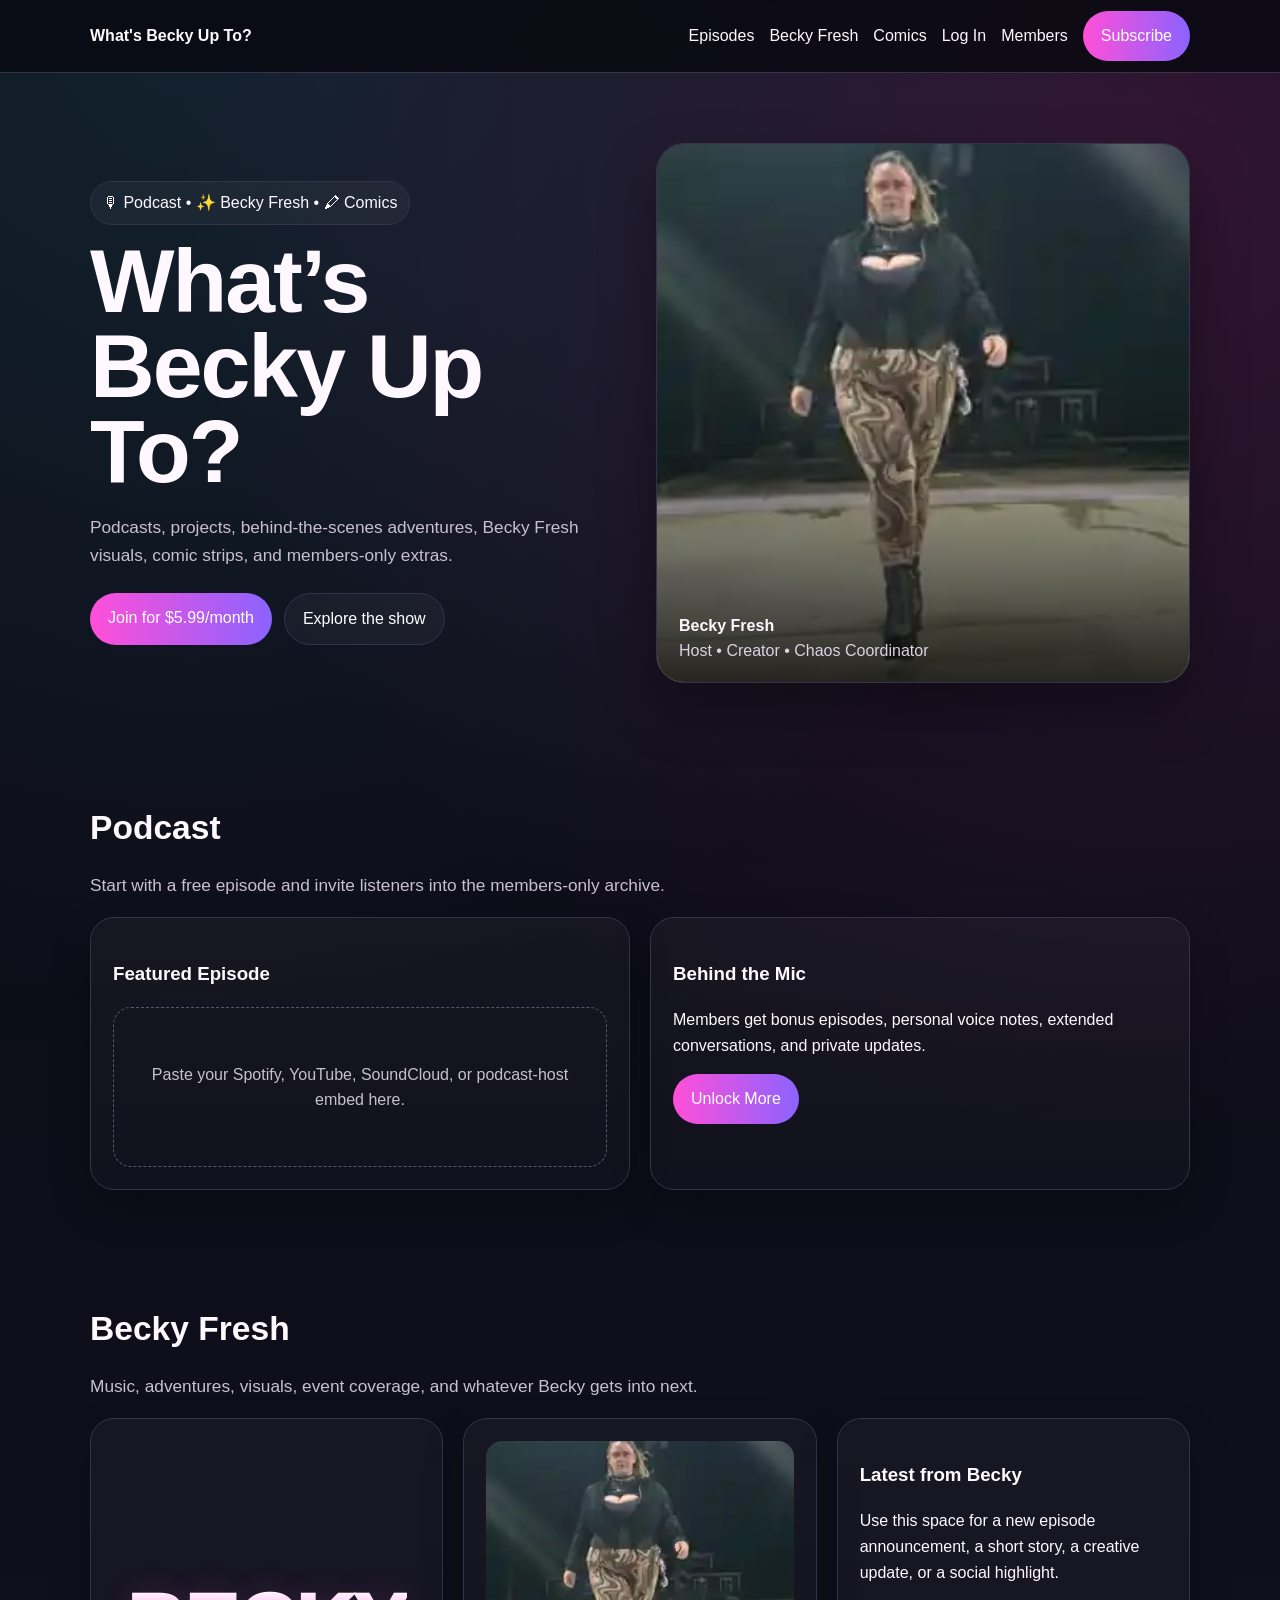
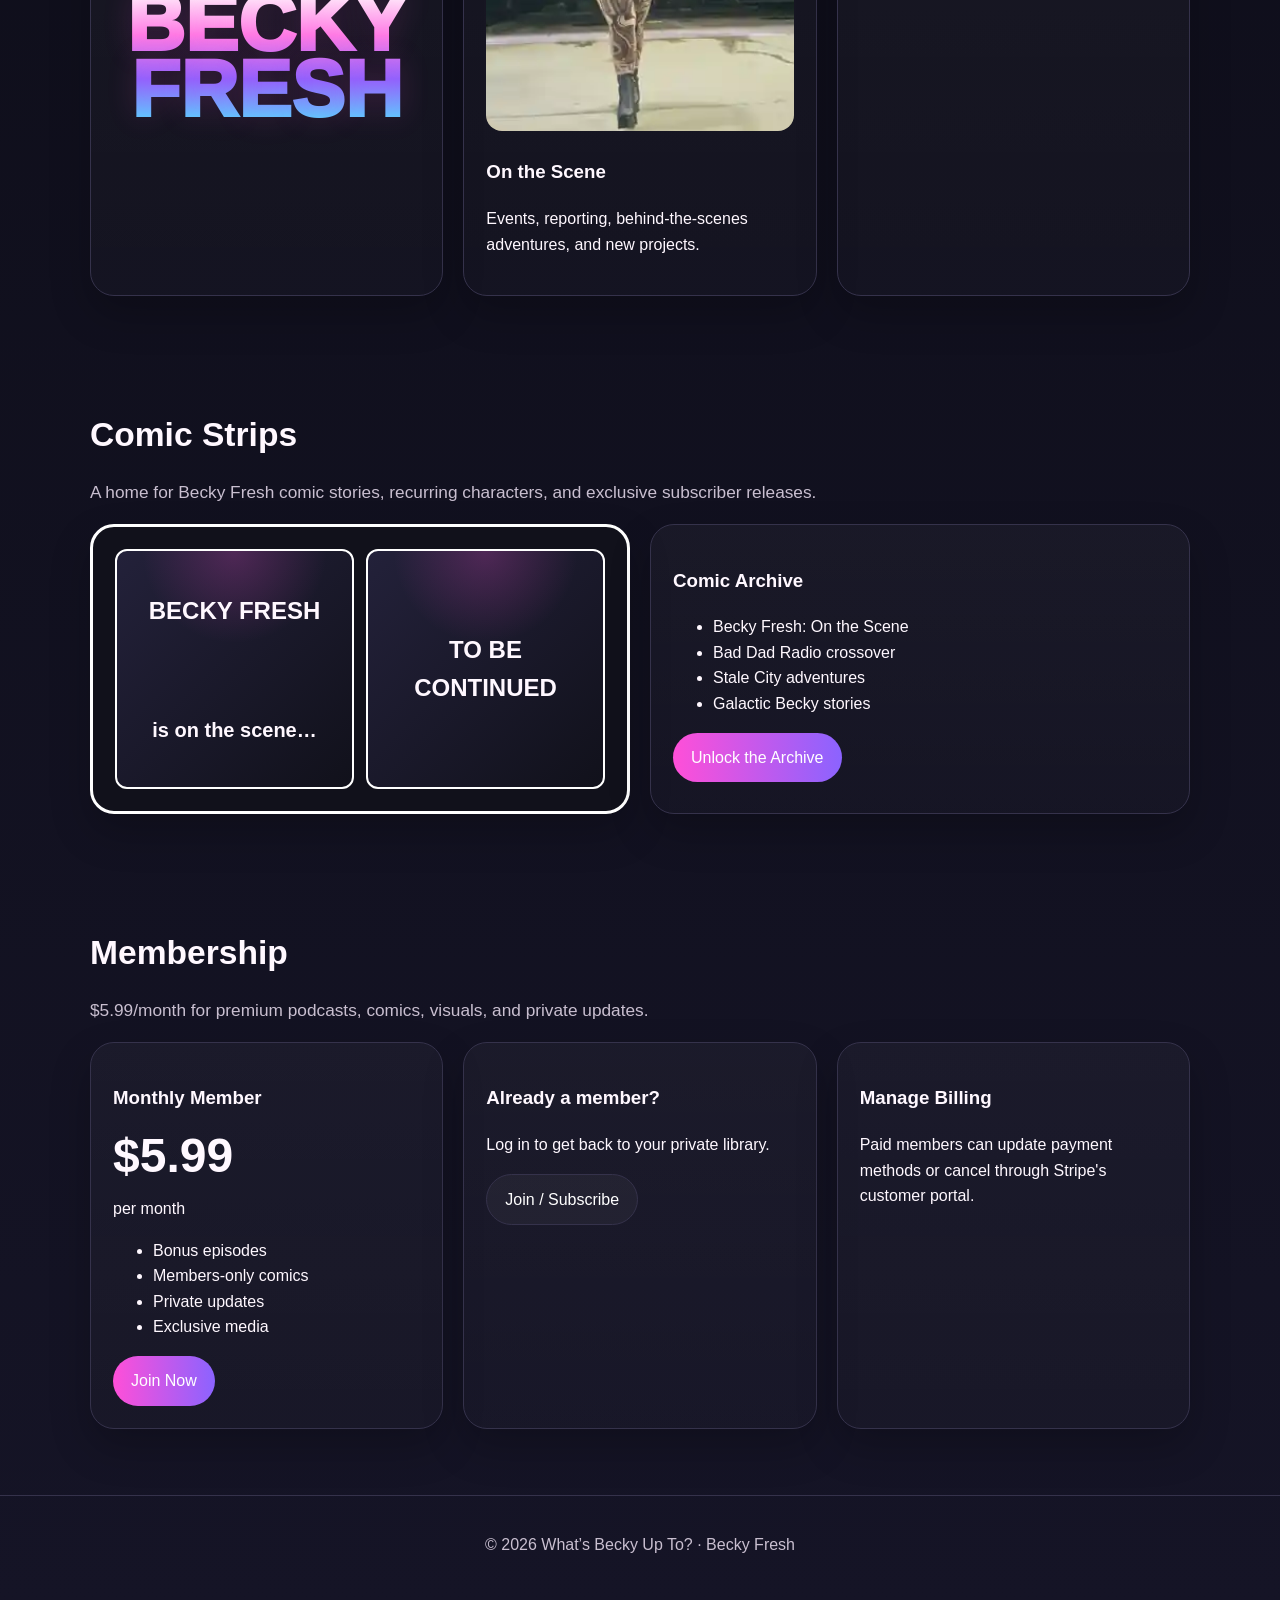
<file: index.html>
<!DOCTYPE html>
<html lang="en">
<head>
<meta charset="UTF-8"><meta name="viewport" content="width=device-width,initial-scale=1.0">
<title>What's Becky Up To?</title>
<meta name="description" content="What's Becky Up To? — Becky Fresh podcast, comics, and members-only extras.">
<link rel="stylesheet" href="styles.css">

</head>
<body>
<nav><div class="wrap nav"><a class="brand" href="index.html">What's Becky Up To?</a><div class="links">
<a href="#episodes">Episodes</a><a href="#beckyfresh">Becky Fresh</a><a href="#comics">Comics</a>
<a href="#">Log In</a>
<a href="members.html">Members</a>
<a class="btn" href="join.html">Subscribe</a>
</div></div></nav>

<main>
<section class="hero"><div class="wrap hero-grid">
<div><span class="pill">🎙 Podcast • ✨ Becky Fresh • 🖍 Comics</span>
<h1>What’s Becky Up To?</h1>
<p>Podcasts, projects, behind-the-scenes adventures, Becky Fresh visuals, comic strips, and members-only extras.</p>
<div class="actions"><a class="btn" href="join.html">Join for $5.99/month</a><a class="ghost" href="#episodes">Explore the show</a></div></div>
<div class="hero-card"><img src="assets/becky_fullbody.webp" alt="Becky Fresh"><div class="hero-label"><strong>Becky Fresh</strong><span>Host • Creator • Chaos Coordinator</span></div></div>
</div></section>

<section id="episodes"><div class="wrap"><h2>Podcast</h2><p class="sub">Start with a free episode and invite listeners into the members-only archive.</p>
<div class="grid2"><article class="card"><h3>Featured Episode</h3><div class="player">Paste your Spotify, YouTube, SoundCloud, or podcast-host embed here.</div></article>
<article class="card"><h3>Behind the Mic</h3><p>Members get bonus episodes, personal voice notes, extended conversations, and private updates.</p><a class="btn" href="join.html">Unlock More</a></article></div></div></section>

<section id="beckyfresh"><div class="wrap"><h2>Becky Fresh</h2><p class="sub">Music, adventures, visuals, event coverage, and whatever Becky gets into next.</p>
<div class="grid3"><article class="card logo-card"><div class="logo">Becky<br>Fresh</div></article>
<article class="card image-card"><img src="assets/becky_fullbody.webp" alt="Becky Fresh outdoors"><h3>On the Scene</h3><p>Events, reporting, behind-the-scenes adventures, and new projects.</p></article>
<article class="card"><h3>Latest from Becky</h3><p>Use this space for a new episode announcement, a short story, a creative update, or a social highlight.</p></article></div></div></section>

<section id="comics"><div class="wrap"><h2>Comic Strips</h2><p class="sub">A home for Becky Fresh comic stories, recurring characters, and exclusive subscriber releases.</p>
<div class="grid2"><article class="card comic"><div class="panel">BECKY FRESH<br><small>is on the scene…</small></div><div class="panel">TO BE<br>CONTINUED</div></article>
<article class="card"><h3>Comic Archive</h3><ul><li>Becky Fresh: On the Scene</li><li>Bad Dad Radio crossover</li><li>Stale City adventures</li><li>Galactic Becky stories</li></ul><a class="btn" href="join.html">Unlock the Archive</a></article></div></div></section>

<section id="membership"><div class="wrap"><h2>Membership</h2><p class="sub">$5.99/month for premium podcasts, comics, visuals, and private updates.</p>
<div class="grid3"><article class="card"><h3>Monthly Member</h3><div class="price">$5.99</div><p>per month</p><ul><li>Bonus episodes</li><li>Members-only comics</li><li>Private updates</li><li>Exclusive media</li></ul><a class="btn" href="join.html">Join Now</a></article>
<article class="card"><h3>Already a member?</h3><p>Log in to get back to your private library.</p><a class="ghost" href="join.html">Join / Subscribe</a></article>
<article class="card"><h3>Manage Billing</h3><p>Paid members can update payment methods or cancel through Stripe's customer portal.</p></article></div></div></section>
</main>
<footer><div class="wrap">© 2026 What’s Becky Up To? · Becky Fresh</div></footer>
</body></html>
</file>
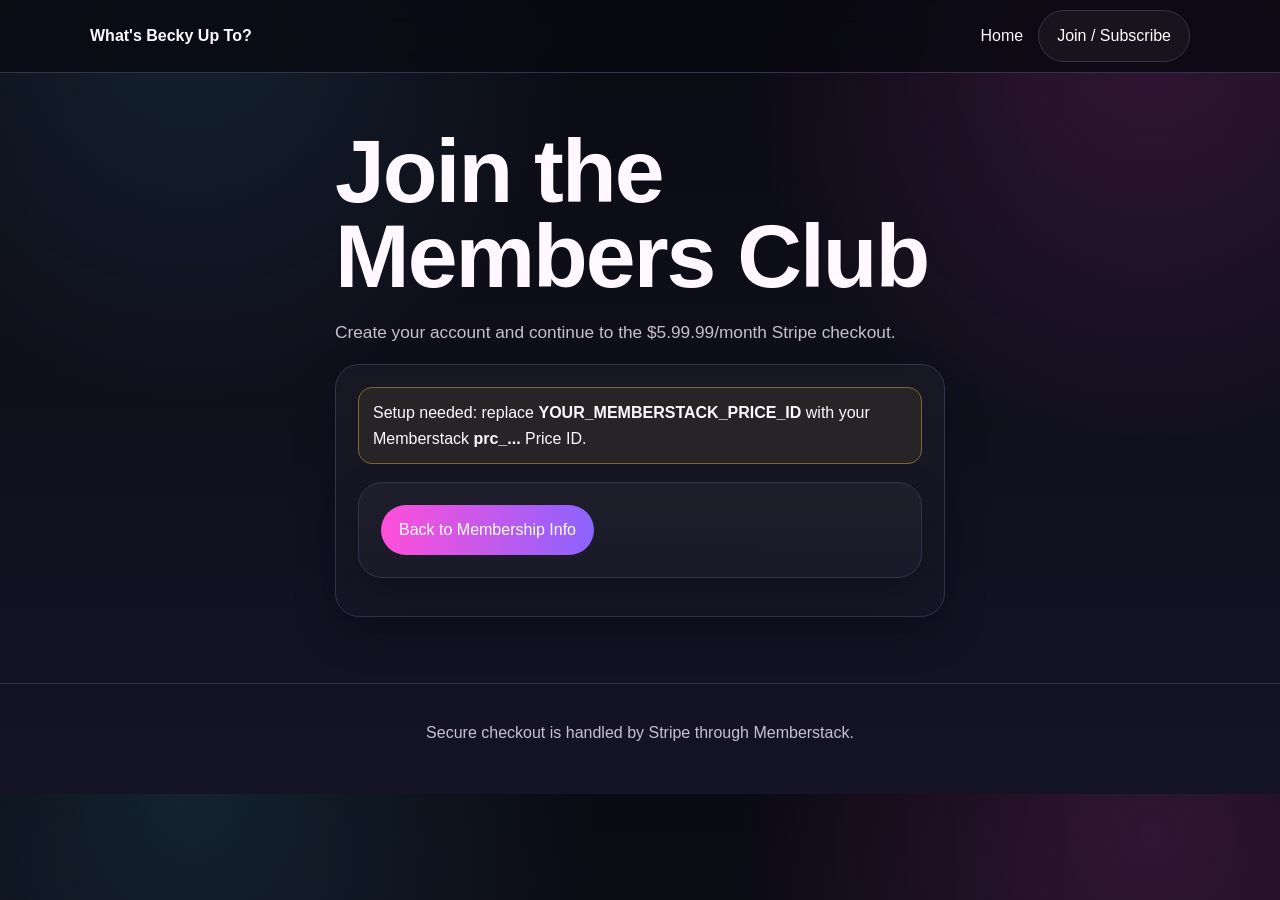
<file: join.html>
<!DOCTYPE html><html lang="en"><head><meta charset="UTF-8"><meta name="viewport" content="width=device-width,initial-scale=1.0"><title>Join | What's Becky Up To?</title><link rel="stylesheet" href="styles.css"></head><body>
<nav><div class="wrap nav"><a class="brand" href="index.html">What's Becky Up To?</a><div class="links"><a href="index.html">Home</a><a class="ghost" href="join.html">Join / Subscribe</a></div></div></nav>
<main><section><div class="wrap narrow"><h1>Join the Members Club</h1><p class="sub">Create your account and continue to the $5.99.99/month Stripe checkout.</p>
<div class="card"><div class="notice">Setup needed: replace <b>YOUR_MEMBERSTACK_PRICE_ID</b> with your Memberstack <b>prc_...</b> Price ID.</div>
<div class="card"><a class="btn" href="index.html#membership">Back to Membership Info</a></div>
<p></p></div></div></section></main>
<footer><div class="wrap">Secure checkout is handled by Stripe through Memberstack.</div></footer></body></html>
</file>
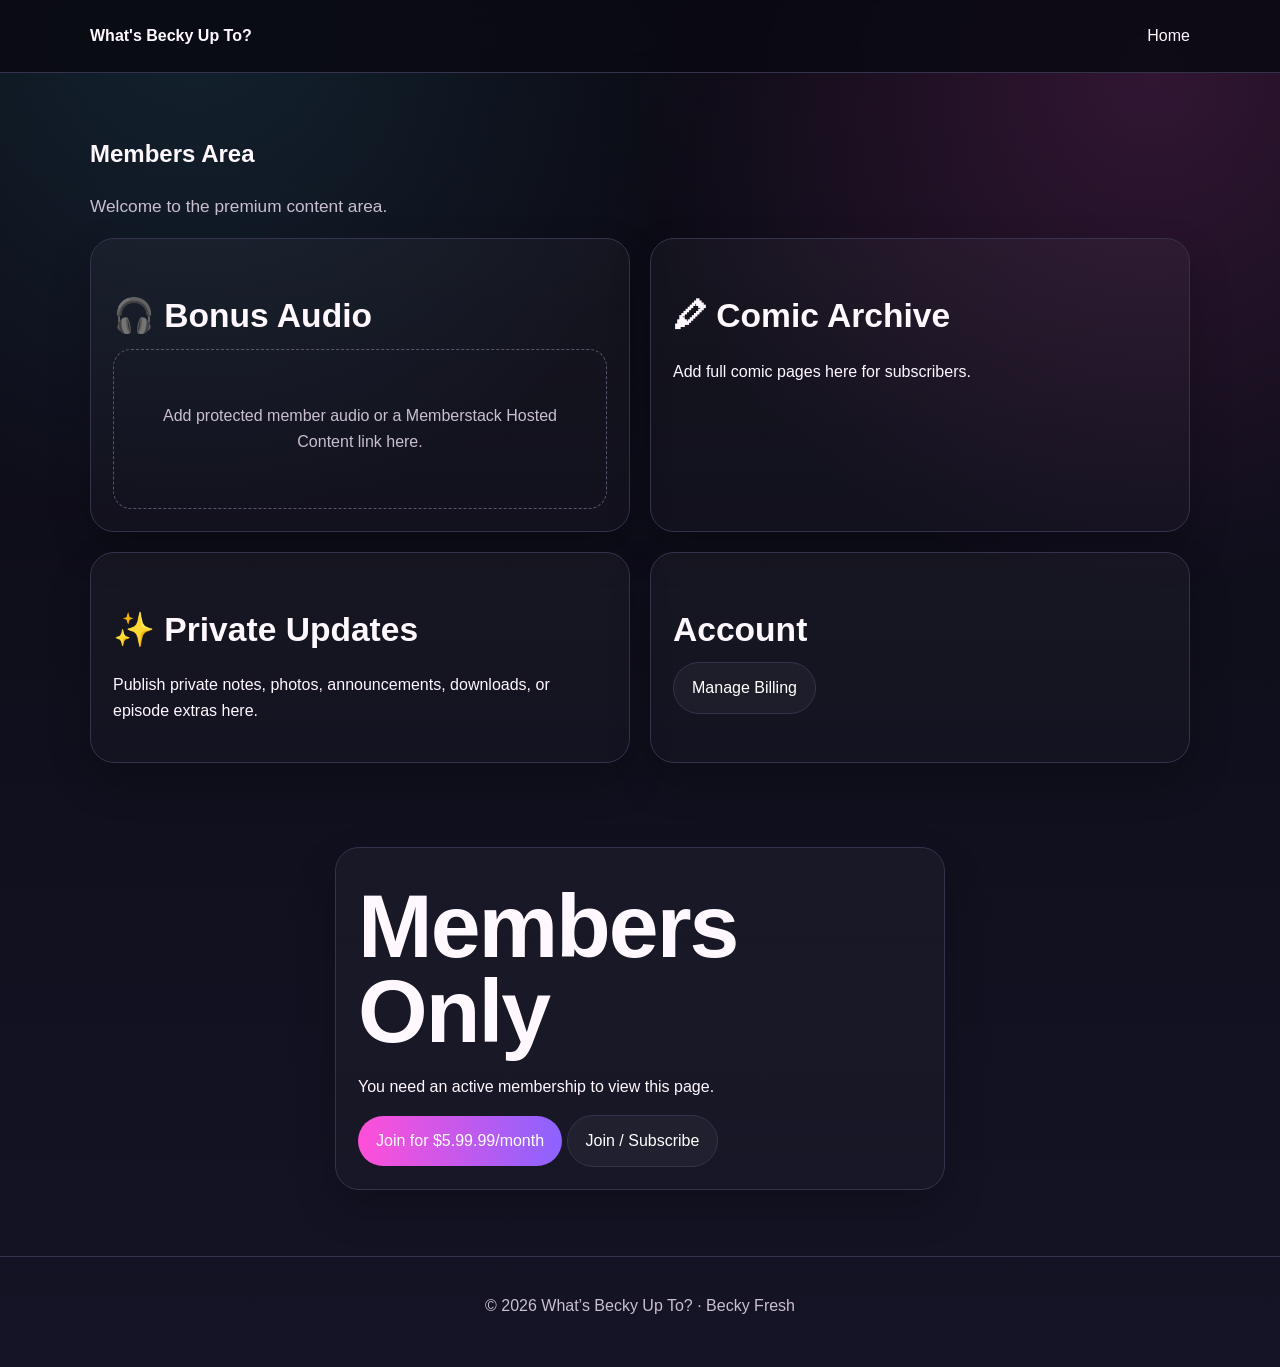
<file: members.html>
<!DOCTYPE html><html lang="en"><head><meta charset="UTF-8"><meta name="viewport" content="width=device-width,initial-scale=1.0"><title>Members | What's Becky Up To?</title><link rel="stylesheet" href="styles.css"></head><body>
<nav><div class="wrap nav"><a class="brand" href="index.html">What's Becky Up To?</a><div class="links"><a href="index.html">Home</a></div></div></nav>
<main><section><div class="wrap"><h1>Members Area</h1><p class="sub">Welcome to the premium content area.</p>
<div class="grid2"><article class="card"><h2>🎧 Bonus Audio</h2><div class="player">Add protected member audio or a Memberstack Hosted Content link here.</div></article>
<article class="card" id="comics"><h2>🖍 Comic Archive</h2><p>Add full comic pages here for subscribers.</p></article>
<article class="card"><h2>✨ Private Updates</h2><p>Publish private notes, photos, announcements, downloads, or episode extras here.</p></article>
<article class="card"><h2>Account</h2><button class="ghost">Manage Billing</button> </article></div>
</div></section></main>
<div><section><div class="wrap narrow"><div class="card"><h1>Members Only</h1><p>You need an active membership to view this page.</p><a class="btn" href="join.html">Join for $5.99.99/month</a> <a class="ghost" href="join.html">Join / Subscribe</a></div></div></section></div>
<footer><div class="wrap">© 2026 What’s Becky Up To? · Becky Fresh</div></footer></body></html>
</file>
<file: styles.css>
:root{--bg:#0a0a12;--bg2:#151426;--card:#1c1b2c;--line:#35324b;--text:#fff8ff;--muted:#c9bfd0;--pink:#ff4fd8;--purple:#8b63ff;--max:1140px}*{box-sizing:border-box}html{scroll-behavior:smooth}body{margin:0;font-family:Arial,Helvetica,sans-serif;color:var(--text);line-height:1.6;background:radial-gradient(circle at 15% 0,rgba(76,201,240,.13),transparent 30%),radial-gradient(circle at 90% 5%,rgba(255,79,216,.16),transparent 30%),linear-gradient(180deg,var(--bg),var(--bg2))}a{color:inherit;text-decoration:none}.wrap{max-width:var(--max);margin:auto;padding:0 20px}.nav{min-height:72px;display:flex;align-items:center;justify-content:space-between;gap:20px}nav{position:sticky;top:0;z-index:20;background:rgba(10,10,18,.86);backdrop-filter:blur(12px);border-bottom:1px solid var(--line)}.brand{font-weight:900}.links{display:flex;align-items:center;gap:15px;flex-wrap:wrap}.btn,.ghost{display:inline-block;border-radius:999px;padding:12px 18px;font-weight:800;font:inherit;cursor:pointer}.btn{border:0;background:linear-gradient(90deg,var(--pink),var(--purple));color:#fff}.ghost{border:1px solid var(--line);background:rgba(255,255,255,.04);color:#fff}.hero{padding:70px 0 48px}.hero-grid{display:grid;grid-template-columns:1fr 1fr;gap:32px;align-items:center}.hero h1,.narrow h1{font-size:clamp(2.8rem,7vw,5.7rem);line-height:.95;letter-spacing:-2px;margin:14px 0 20px}.hero p,.sub{color:var(--muted);font-size:1.08rem}.pill{display:inline-block;border:1px solid var(--line);padding:8px 12px;border-radius:999px;background:rgba(255,255,255,.04)}.actions{display:flex;gap:12px;flex-wrap:wrap;margin-top:24px}.hero-card{position:relative;min-height:540px;border-radius:28px;overflow:hidden;border:1px solid var(--line);box-shadow:0 24px 55px rgba(0,0,0,.35)}.hero-card img{position:absolute;inset:0;width:100%;height:100%;object-fit:cover}.hero-card:after{content:"";position:absolute;inset:0;background:linear-gradient(180deg,transparent 45%,rgba(0,0,0,.82))}.hero-label{position:absolute;z-index:2;left:22px;bottom:18px;display:grid}.hero-label span{color:#ddd1e5}section{padding:42px 0}h2{font-size:2.1rem;margin-bottom:6px}.grid2,.grid3{display:grid;gap:20px}.grid2{grid-template-columns:repeat(2,1fr)}.grid3{grid-template-columns:repeat(3,1fr)}.card{background:linear-gradient(180deg,rgba(255,255,255,.035),rgba(255,255,255,.015));border:1px solid var(--line);border-radius:24px;padding:22px;box-shadow:0 18px 40px rgba(0,0,0,.22)}.player{min-height:160px;border:1px dashed #59546f;border-radius:18px;display:grid;place-items:center;text-align:center;padding:20px;color:var(--muted)}.logo-card{display:grid;place-items:center;min-height:300px}.logo{font-size:clamp(3rem,7vw,5rem);font-weight:1000;line-height:.82;text-transform:uppercase;text-align:center;background:linear-gradient(180deg,#fff,#ff7fe6,#8b63ff,#57d5ff);-webkit-background-clip:text;color:transparent;text-shadow:0 0 30px rgba(255,79,216,.16)}.image-card{overflow:hidden}.image-card img{width:100%;height:290px;object-fit:cover;border-radius:16px}.comic{display:grid;grid-template-columns:1fr 1fr;gap:12px;background:#11111b;border:3px solid white}.panel{min-height:240px;border:2px solid white;border-radius:12px;display:grid;place-items:center;text-align:center;font-size:1.5rem;font-weight:900;background:radial-gradient(circle at top,rgba(255,79,216,.22),transparent 35%),linear-gradient(135deg,#23213a,#11111b)}.price{font-size:3rem;font-weight:900;line-height:1}.narrow{max-width:650px;margin:auto}.notice{padding:12px 14px;border:1px solid #7e6a34;background:rgba(200,165,66,.09);border-radius:14px;margin-bottom:18px}label{display:grid;gap:7px;margin:14px 0}input{width:100%;padding:13px 14px;border-radius:14px;border:1px solid var(--line);background:#11111d;color:white;font:inherit}footer{border-top:1px solid var(--line);padding:36px 0 48px;color:var(--muted);text-align:center;margin-top:24px}@media(max-width:900px){.hero-grid,.grid2,.grid3{grid-template-columns:1fr}.hero-card{min-height:430px}}@media(max-width:720px){.links a:not(.btn),.links button:not(.btn){display:none}.comic{grid-template-columns:1fr}}
</file>
